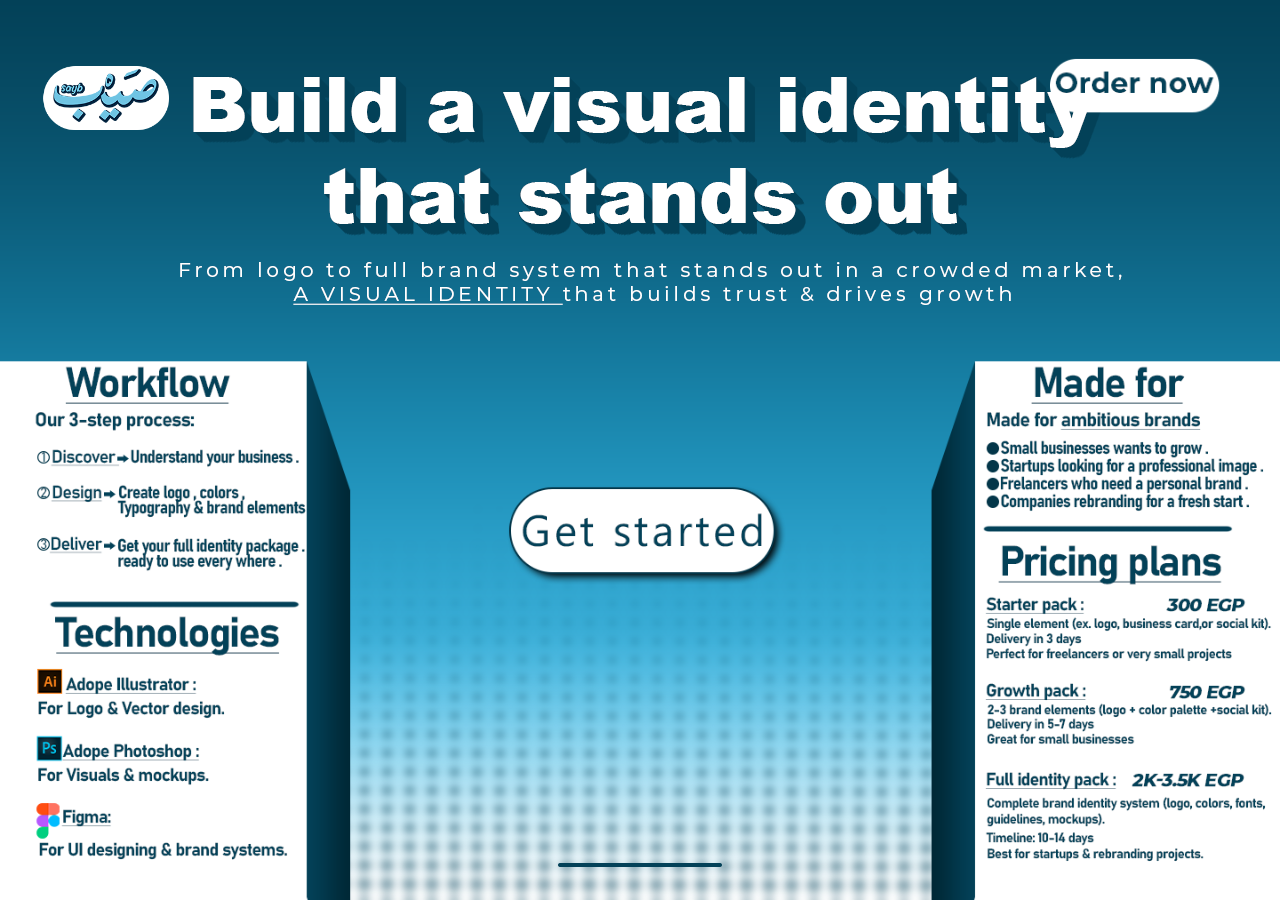
<file: Landing Page : Sayb/index.html>
<!DOCTYPE html>
<html lang="en">
<head>
    <meta charset="UTF-8">
    <meta name="viewport" content="width=device-width, initial-scale=1.0">
    <link rel="stylesheet" href="style.css">
    <link rel="icon" type="image/x-icon" href="main_sayb_cloned_blue.ico">
    <title>Sayb Services</title>
</head>
<body>
  <div class="hero">
   <a href="https://sayb-team.vercel.app/"><img src="logo botton.png" alt="Background" class="left_header_CTV"></a>
   <a href="https://wa.me/201276898650"><img src="header CTA.png" alt="header" class="header_CTV"></a>
 <a href="https://wa.me/201276898650"><img src="hero CTA.png" alt="Get started btn" class="GetStartedBG"></a> 
  <img src="left OB.png" alt="Left Object" class="overlay left">
  <img src="right OB.png" alt="Right Object" class="overlay right">
</div> 
    
</body>
</html>
</file>
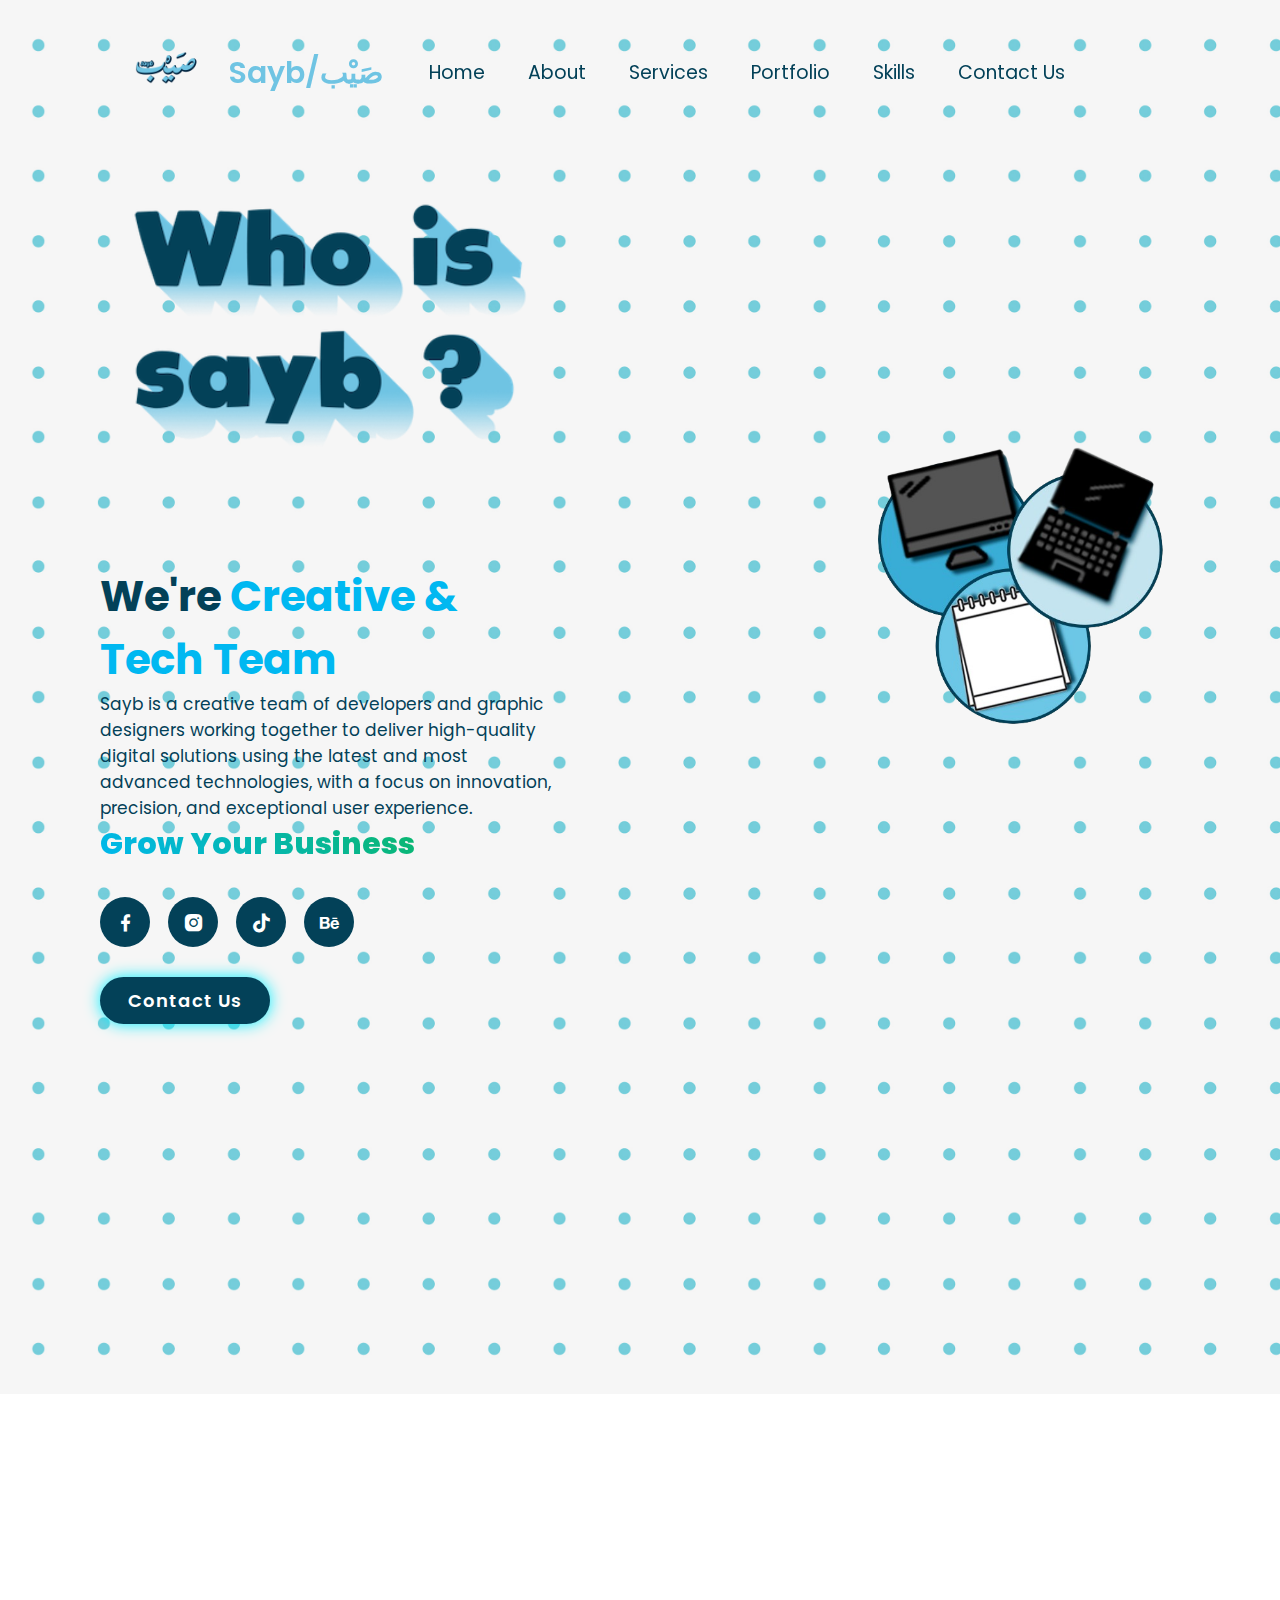
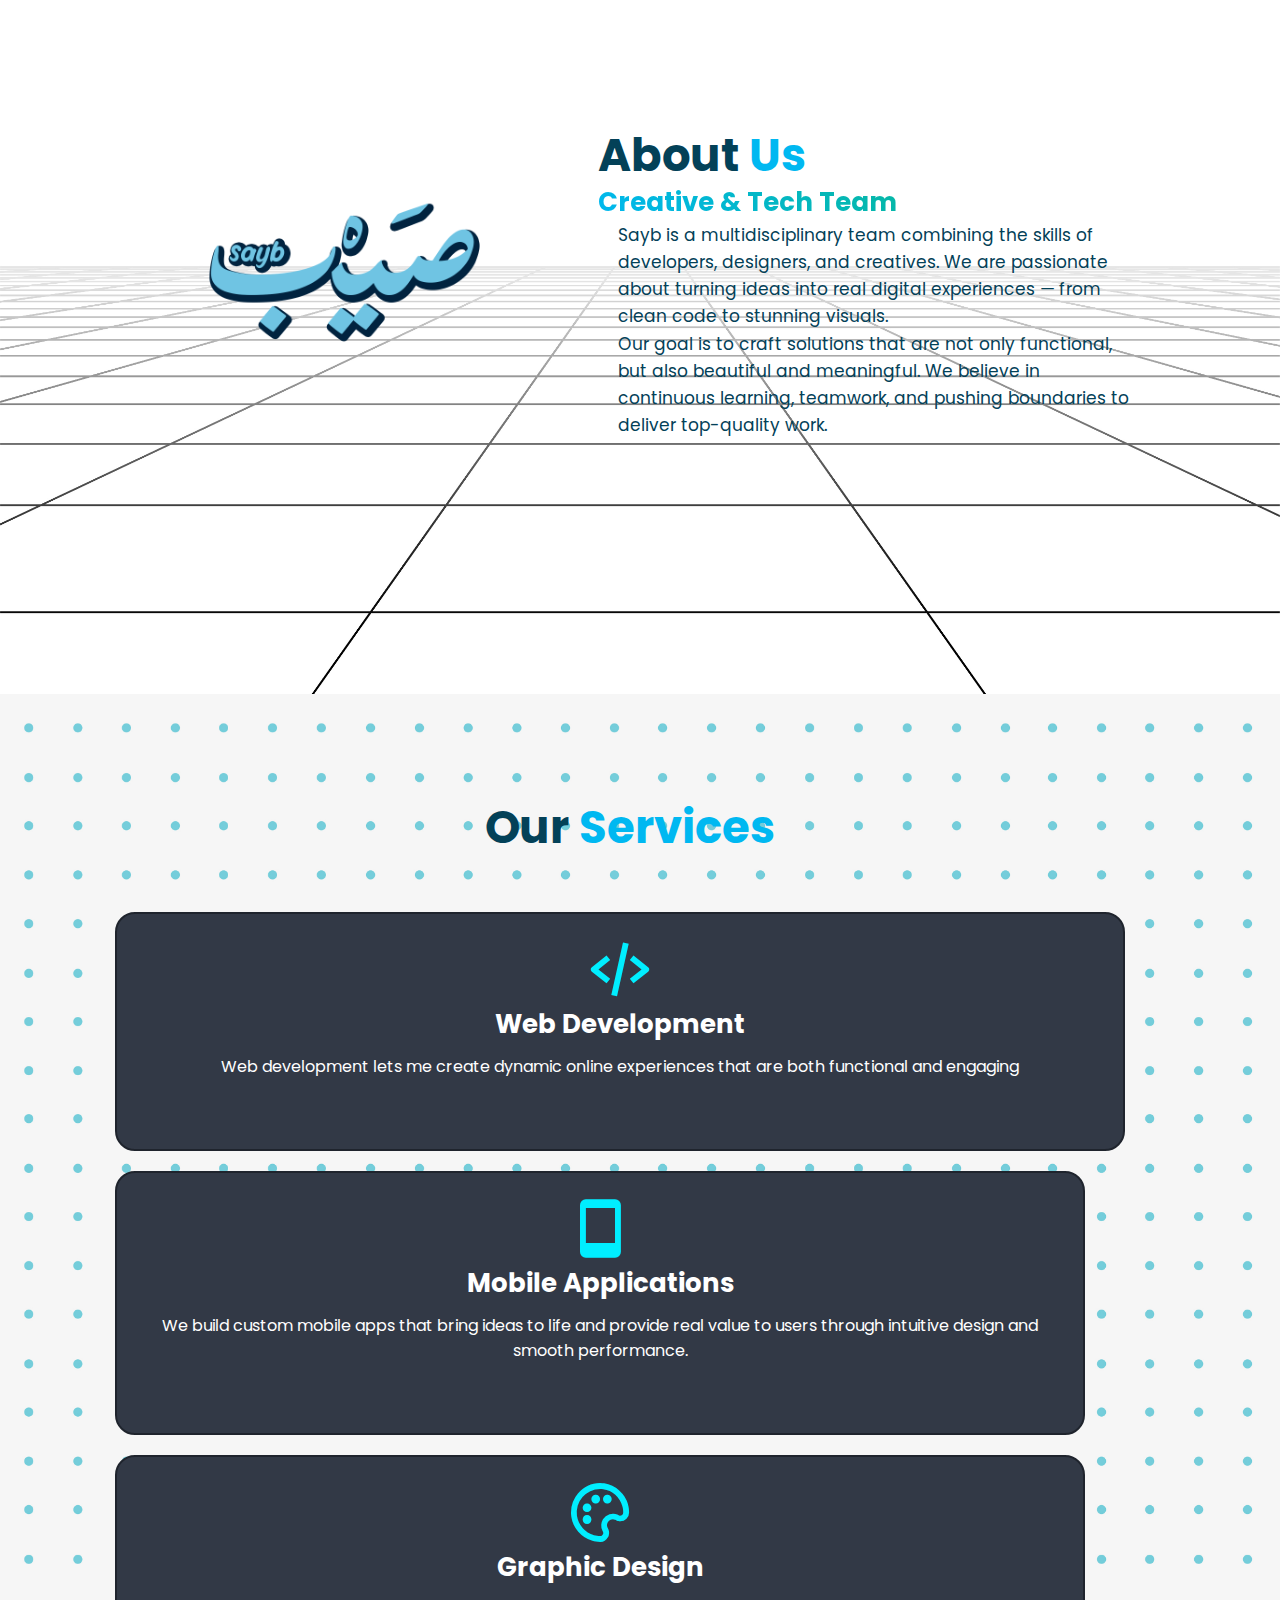
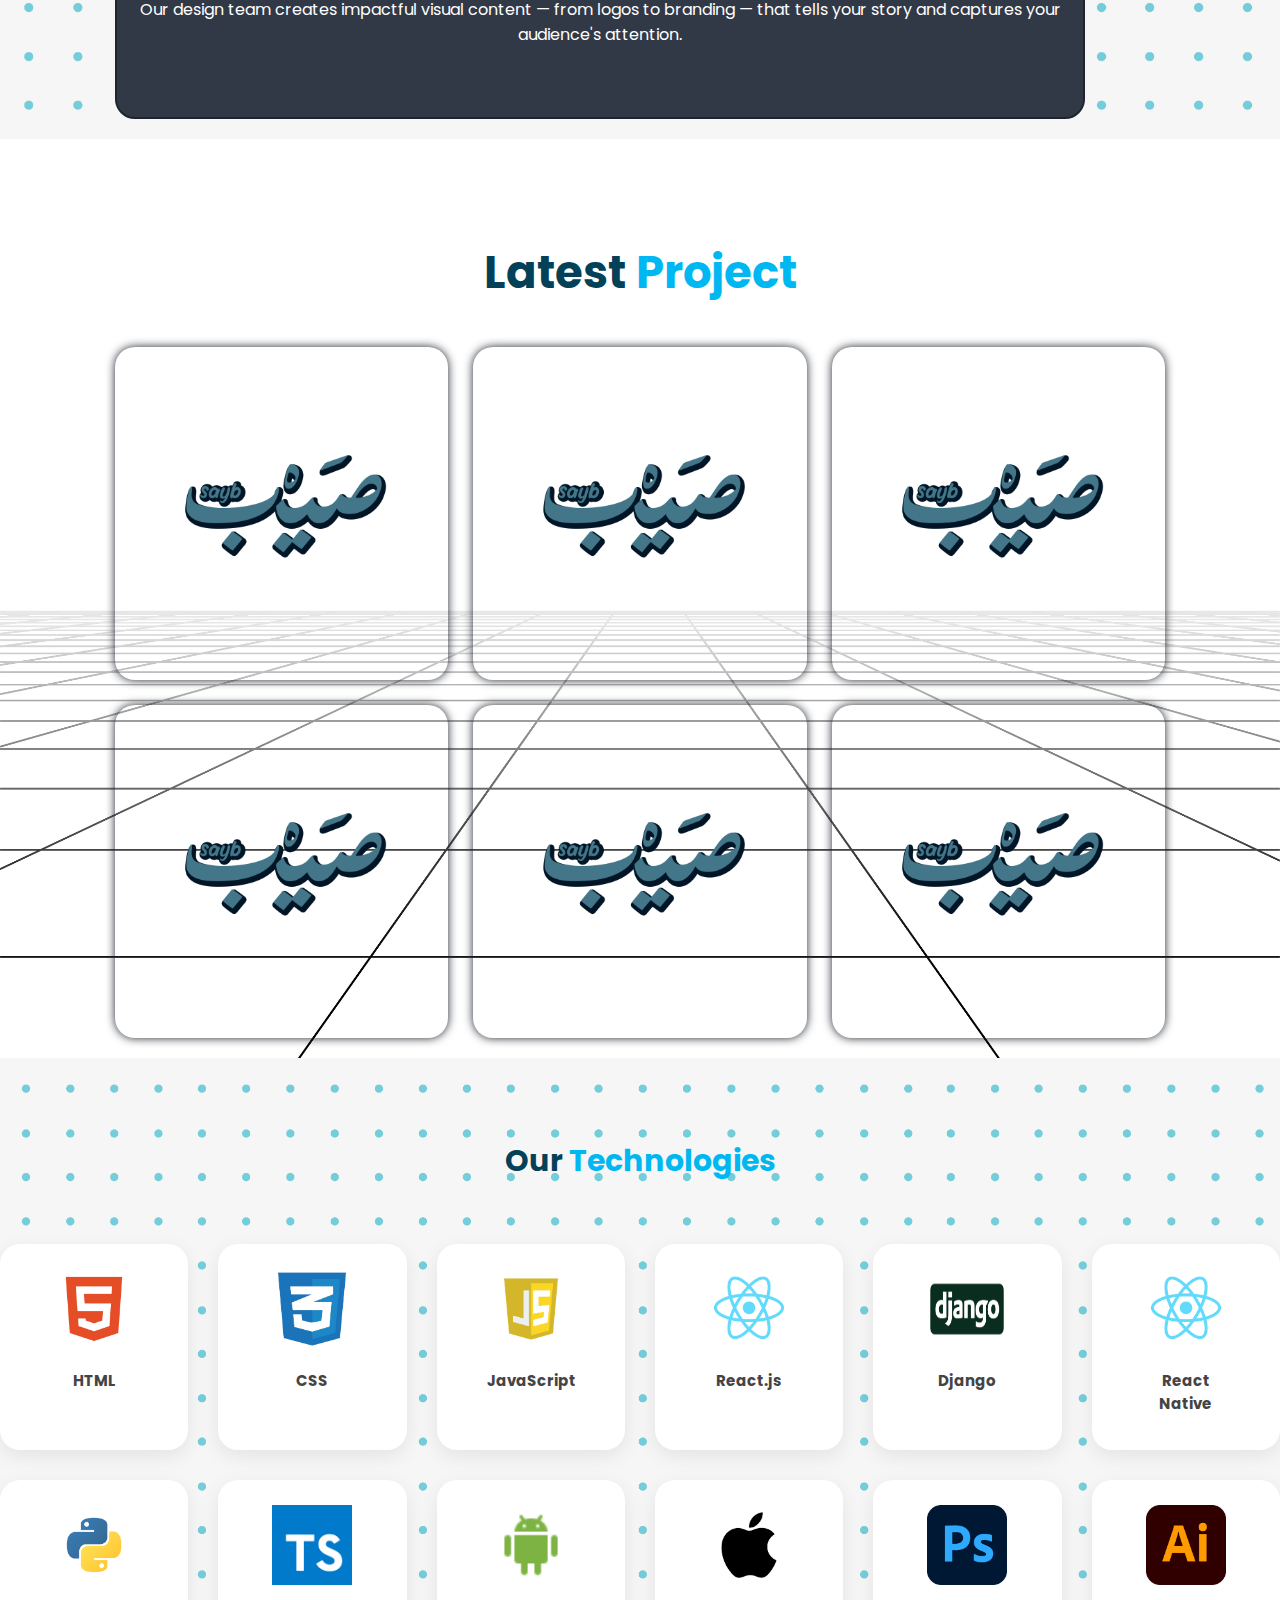
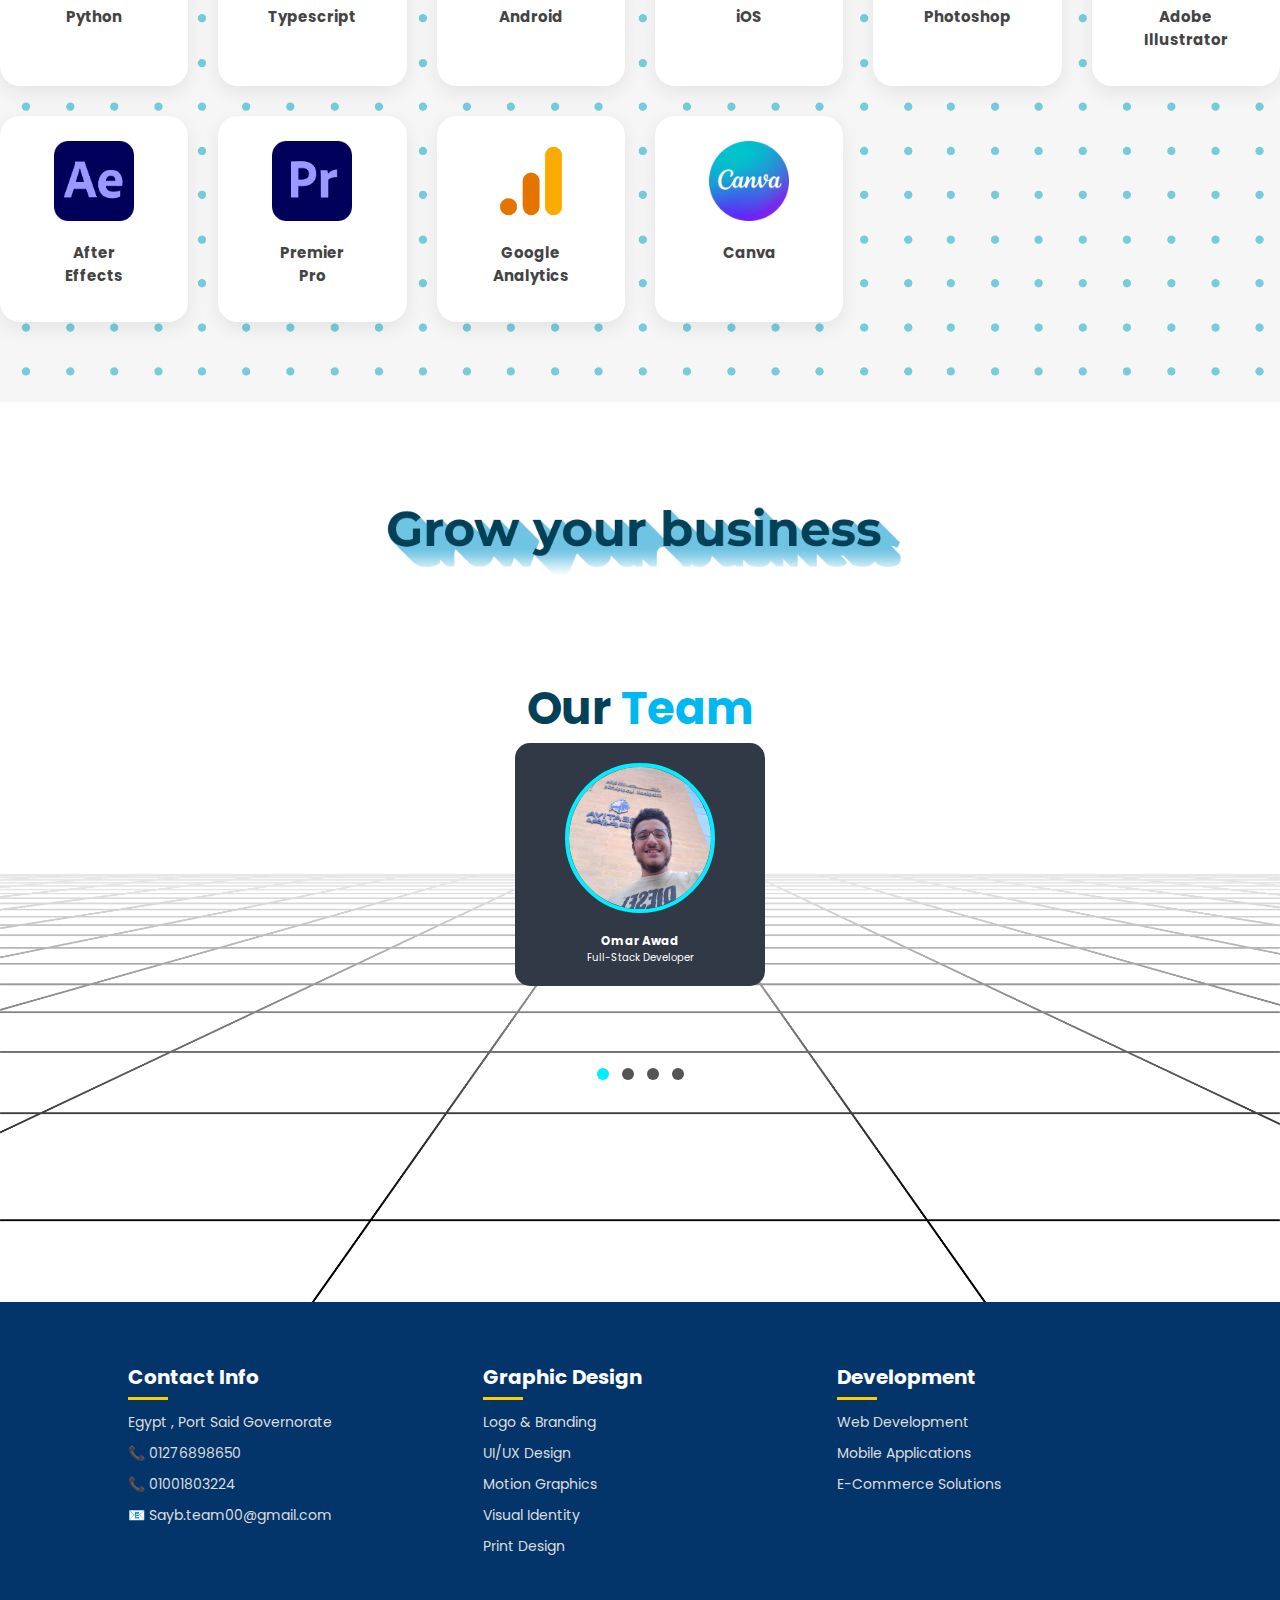
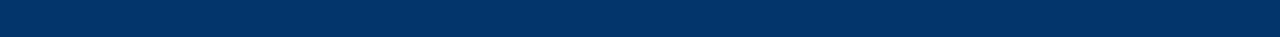
<file: sayb-team4/index.html>
<!DOCTYPE html>
<html lang="en">

<head>
  <meta charset="UTF-8">
  <meta name="viewport" content="width=device-width, initial-scale=1.0">
  <title>Sayb/صَيْب</title>

  <link rel="stylesheet" href="portofilio2.css">
  <link href='https://unpkg.com/boxicons@2.1.4/css/boxicons.min.css' rel='stylesheet'>
  <link rel="stylesheet" href="https://cdnjs.cloudflare.com/ajax/libs/font-awesome/6.4.0/css/all.min.css">
  <link rel="icon" href="main_sayb_cloned_blue.png">


</head>

<body>
  <header class="header">
    <div class="logo-container">
    <a href="#home" class="logo-link">
      <img class="logo_header" src="main_sayb_cloned_blue_small.png" alt="Sayb Logo">
    </a>
      <a href="#" class="logo">Sayb/صَيْب</a>
    </div>

    <i class='bx bx-menu' id="menu-icon"></i>

    <nav class="navbar">
      <a href="#home" class="active">Home</a>
      <a href="#about" class="active">About</a>
      <a href="#services" class="active">Services</a>
      <a href="#portfolio" class="active">Portfolio</a>
      <a href="#Skills" class="active">Skills</a>
      <a href="#Contact" class="active">Contact Us</a>


    </nav>
  </header>
  <section class="home" id="home">
    <div class="home-content">
        <img src="who_is_sayb.png" class="img_home" alt="">
      <h3>We're <span id="dynamic-text">Creative & Tech Team</span></h3>
      <p>
        Sayb is a creative team of developers and graphic designers working together to deliver high-quality digital solutions using the latest and most advanced technologies, with a focus on innovation, precision, and exceptional user experience. <br> 
          <span class="tagline">Grow Your Business</span>

      </p>

      <div class="social-media">
         <a href="https://www.facebook.com/61579253161680/" data-tooltip="Facebook"><i class='bx bxl-facebook'></i></a>
         <a href="https://www.instagram.com/sayb.team00/#" data-tooltip="Instagram"><i class='bx bxl-instagram-alt'></i></a>
         <a href="https://www.tiktok.com/@sayb_team?is_from_webapp=1&sender_device=pc" data-tooltip="TikTok"><i class='bx bxl-tiktok'></i></a>
         <a href="https://www.behance.net/Saybteam99" data-tooltip="Behance"><i class='bx bxl-behance'></i></a>

      </div>
      <a class="btn" id="">Contact Us</a>
    </div>

    <div class="home-img">
      <img src="icons-removebg-preview.png" alt="">
    </div>
  </section>

  <section class="about" id="about">
    <div class="about-img">
      <img src="main_sayb_cloned_blue_small.png" alt="">
    </div>

    <div class="about-content">
      <h2 class="heading">About <span>Us</span></h2>
      <h3>Creative & Tech Team</h3>
      <p>
        Sayb is a multidisciplinary team combining the skills of developers, designers, and creatives.
        We are passionate about turning ideas into real digital experiences — from clean code to stunning
        visuals.
        <br>
        Our goal is to craft solutions that are not only functional, but also beautiful and meaningful.
        We believe in continuous learning, teamwork, and pushing boundaries to deliver top-quality work.
      </p>

    </div>
  </section>

  <section class="services" id="services">
    <h2 class="heading">Our <span>Services</span></h2>

    <div class="services-container">
      <div class="services-box">
        <i class='bx bx-code-alt'></i>
        <h3>Web Development</h3>
        <p>Web development lets me create dynamic online experiences that are both functional and engaging</p>

      </div>

      <div class="services-container">
        <div class="services-box">
          <i class='bx bx-mobile'></i>
          <h3>Mobile Applications</h3>
          <p>We build custom mobile apps that bring ideas to life and provide real value to users through
            intuitive design and smooth performance.</p>


        </div>
      </div>



      <div class="services-container">
        <div class="services-box">
          <i class='bx bx-palette'></i>
          <h3>Graphic Design</h3>
          <p>Our design team creates impactful visual content — from logos to branding — that tells your story
            and captures your audience's attention.</p>

        </div>
      </div>
    </div>
  </section>

  <section class="portfolio" id="portfolio">
    <h2 class="heading">Latest <span>Project</span></h2>

    <div class="portfolio-container">
      <div class="portfolio-box">
        <img src="main_sayb_cloned_blue_small.png" alt="">
        <div class="portfolio-layer">
          <h4>Online Courses</h4>
          <p>Discover the flexibility of online courses—learn new skills and advance your career anytime,
            anywhere.</p>
          <a href="#"><i class='bx bx-link-external'></i></a>
        </div>
      </div>
      <div class="portfolio-box">
        <img src="main_sayb_cloned_blue_small.png" alt="">
        <div class="portfolio-layer">
          <h4>Login Page </h4>
          <p>Create a secure and seamless experience with a custom login page—designed for simplicity.</p>
          <a href="#"><i class='bx bx-link-external'></i></a>
        </div>
      </div>
      <div class="portfolio-box">
        <img src="main_sayb_cloned_blue_small.png" alt="">
        <div class="portfolio-layer">
          <h4>Music Web</h4>
          <p>Enjoy a personalized and immersive music experience—crafted with seamless design and
            functionality.</p>
          <a href="#"><i class='bx bx-link-external'></i></a>
        </div>
      </div>
      <div class="portfolio-box">
        <img src="main_sayb_cloned_blue_small.png" alt="">
        <div class="portfolio-layer">
          <h4>Calculator</h4>
          <p>Perform quick and accurate calculations—built with Python for efficiency and precision.</p>
          <a href="#"><i class='bx bx-link-external'></i></a>
        </div>
      </div>
      <div class="portfolio-box">
        <img src="main_sayb_cloned_blue_small.png" alt="">
        <div class="portfolio-layer">
          <h4>LeaderBoard</h4>
          <p>Check out the top performers and highest scores on our leaderboard. See who’s leading the way!
          </p>
          <a href="#"><i class='bx bx-link-external'></i></a>
        </div>
      </div>
      <div class="portfolio-box">
        <img src="main_sayb_cloned_blue_small.png" alt="">
        <div class="portfolio-layer">
          <h4>Fan Web</h4>
          <p>Showcase of a fan project built with HTML, CSS, and JavaScript. Explore the interactive design!
          </p>
          <a href="#"><i class='bx bx-link-external'></i></a>
        </div>
      </div>

    </div>
  </section>

  <section class="skills" id="Skills">
    <h1 class="heading"> Our <span>Technologies</span></h1>

    <div class="skills-container">

      <div class="skills-category">
        <div class="skills-grid">
          <div class="skill-item">
            <img src="html.png" alt="HTML" />
            <p>HTML</p>
          </div>
          <div class="skill-item">
            <img src="css3.png" alt="CSS Logo" />
            <p>CSS</p>
          </div>
          <div class="skill-item">
            <img src="js.png" alt="React">
            <p>JavaScript</p>
          </div>
          <div class="skill-item">
            <img src="react.png">
            <p>React.js</p>
          </div>
          <div class="skill-item">
            <img src="django.png" alt="Django Logo">
            <p>Django</p>
          </div>
          <div class="skill-item">
            <img src="react.png">
            <p>React Native</p>
          </div>
          <div class="skill-item">
            <img src="python2.png" alt="Python Logo" />
            <p>Python</p>
          </div>
          <div class="skill-item">
            <img src="typescript.png" alt="React">
            <p>Typescript</p>
          </div>
          <div class="skill-item">
            <img src="android-os.png" alt="Android Logo">
            <p>Android</p>
          </div>
          <div class="skill-item">
            <img src="apple1.png" alt="Apple Logo">
            <p>iOS</p>
          </div>
          <div class="skill-item">
            <img src="photoshop.png" alt="Django">
            <p>Photoshop</p>
          </div>
          <div class="skill-item">
            <img src="illustrator.png" alt="Django">
            <p>Adobe Illustrator </p>
          </div>
          <div class="skill-item">
            <img src="after-effect.png" alt="Django">
            <p>After Effects</p>
          </div>
          <div class="skill-item">
            <img src="premier-pro.png" alt="Django">
            <p>Premier Pro</p>
          </div>
          <div class="skill-item">
            <img src="google-analysis.png" alt="Django">
            <p>Google Analytics</p>
          </div>
          <div class="skill-item">
            <img src="Canva-logo.png" alt="Django">
            <p>Canva</p>
          </div>
        </div>
      </div>



    </div>
  </section>

  <section class="end_section">

    <img src="sayb_website_-last_page3-removebg-preview.png" class="end_photo">
    <div class="sayb_team">

      <h2 class="heading">Our <span>Team</span></h2>
  
      <div class="team-slider">
        <div class="team-member active">
          <img src="sorty2.jpeg" alt="Omar">
          <h3>Omar Awad</h3>
          <p>Full-Stack Developer</p>
        </div>
  
        <div class="team-member">
          <img src="WhatsApp Image 2025-08-08 at 08.20.00.jpeg" alt="Ali">
          <h3>Omar Eldeeb</h3>
          <p>Graphic Designer</p>
        </div>
  
        <div class="team-member">
          <img src="WhatsApp Image 2025-08-19 at 17.27.40.jpeg">
          <h3>Ali Khaled</h3>
          <p>Back-End Developer</p>
        </div>
  
        <div class="team-member">
          <img src="yassinmagdy2.jpg">
          <h3>Yassin Magdy</h3>
          <p>Graphic Designer</p>
        </div>
      </div>
  
      <div class="dots">
        <span class="dot active"></span>
        <span class="dot"></span>
        <span class="dot"></span>
        <span class="dot"></span>
      </div>
    </div>






    
  </section>
  <footer class="footer" id="Contact">
    <div class="container-footer">

      <div class="widget-footer">
        <h3>Contact Info</h3>
        <ul class="contact-info">
          <li> Egypt , Port Said Governorate</li>
          <li>📞 01276898650</li>
          <li>📞 01001803224</li>
          <a href="mailto:Sayb.team00@gmail.com">📧 Sayb.team00@gmail.com</a>
        </ul>
      </div>


      <div class="widget-footer">
        <h3>Graphic Design</h3>
        <ul>
          <li>Logo & Branding</li>
          <li>UI/UX Design</li>
          <li>Motion Graphics</li>
          <li>Visual Identity</li>
          <li>Print Design</li>
        </ul>
      </div>

      <div class="widget-footer">
        <h3>Development</h3>
        <ul>
          <li>Web Development</li>
          <li>Mobile Applications</li>
          <li>E-Commerce Solutions</li>
          <li></li>
        </ul>
      </div>

    </div>
    </footer>
      






  <script src="port3.js"></script>
</body>

</html>
</file>
<file: Landing Page : Sayb/style.css>
body {
  margin: 0;
  padding: 0;
  font-family: Arial, sans-serif;
}

.hero {
  width: 100%;
  height: 100vh;
  overflow: hidden;
  background-image: url("BG+hero.png");
  background-repeat: no-repeat;
  background-position: center center;
  background-size: cover;       /* الافتراضي: تملأ الشاشة */
  background-attachment: fixed; /* تفضل ثابتة */
  position: relative;
}

/* الصور فوق الخلفية */
.overlay {
  position: absolute;
  bottom: 0;
  height: auto;
  max-width: 100%;
  pointer-events: none;
}

/* اليمين والشمال */
.left {
  left: 0;
}

.right {
  right: 0;
}

/* الهيدر */
.header_CTV {
  position: absolute;
  top: 20px;
  right: 20px;
  max-width: 300px;
  height: auto;
}

.left_header_CTV {
  position: absolute;
  left: 20px;
  max-width: 250px;
  height: auto;
  cursor: pointer;
}


a {
  display: inline-block; /* يخلي الرابط على قد الصورة بس */
}

.GetStartedBG {
  position: absolute;
  top: 50%;
  left: 50%;
  transform: translate(-50%, -50%);
  width: 1300px;   /* 👈 كبر الزرار زي ما تحب (جرب 250px - 400px) */
  height: auto;
  z-index: 10;
  display: block;  /* يخلي مساحة الكلك = مساحة الصورة بس */
}




/* ---------------------------------
   💻 شاشات الكمبيوتر الكبيرة (1200px+)
----------------------------------- */
@media (min-width: 1200px) {
  .hero {
    background-position: center top;   /* تبقى من فوق متظبطة */
    background-size: cover;            /* تغطي الشاشة */
  }
  .overlay {
    width: 1400px;
  }
  .header_CTV {
    max-width: 1400px;
  }
  .left_header_CTV {
  position: absolute;
  left: 20px;
  max-width: 170px;
  height: auto;
}
}

/* ---------------------------------
   💻 لابتوب (992px - 1199px)
----------------------------------- */
@media (max-width: 1199px) and (min-width: 992px) {
  .hero {
    background-position: center center; /* وسط */
    background-size: cover;
  }
  .overlay {
    width: 1300px;
  }
  .header_CTV {
    max-width: 900px;
  }

  .left_header_CTV {
  position: absolute;
  left: 20px;
  max-width: 120px;
  height: auto;
}
}

/* ---------------------------------
   📱 تابلت / iPad (768px - 991px)
----------------------------------- */
@media (max-width: 991px) and (min-width: 768px) {
  .hero {
    background-position: center center;
    background-size: cover;  /* تتظبط على الطول والعرض */
  }
  .overlay {
    width: 1100px;
  }
  .header_CTV {
    max-width: 890px;
  }
  .left_header_CTV {
  position: absolute;
  left: 20px;
  max-width: 130px;
  height: auto;
}
}

/* ---------------------------------
   📱 موبايل (أقل من 768px)
----------------------------------- */
@media (max-width: 767px) {
  .hero {
    background-position: center center;
    background-size: contain; /* عشان الصورة تبان كاملة */
    background-color: #000;   /* لو في فراغات يملاها أسود */
  }
  .overlay {
    width: 1100px;
  }
  .header_CTV {
    max-width: 1000px;
  
  }

  .left_header_CTV {
  position: absolute;
  left: 20px;
  max-width: 100px;
  height: auto;
}
}
</file>
<file: sayb-team4/portofilio2.css>
@import url('https://fonts.googleapis.com/css2?family=Poppins:wght@300;400;500;600;700;800;900&display=swap');

* {
    margin: 0;
    padding: 0;
    box-sizing: border-box;
    text-decoration: none;
    border: none;
    outline: none;
    scroll-behavior: smooth;
    font-family: 'Poppins' , sans-serif;
}

:root {
    --bg-color: #1f242d;
    --second-bg-color: #323946;
    --text-color: #fff;
    --main-color: #0ef;
}


html {
    font-size: 62.5%;
    overflow-x: hidden;
}

body {
    background: var(--bg-color);
    color: var(--text-color);
    overflow-x: hidden;

    
}

section {
    min-height: 100vh;
    padding: 10rem 9% 2rem;
}

.header {
    position: fixed;
    top: 0;
    left: 0;
    width: 100%;
    padding: 2rem 9%;
    background: transparent;
    display: flex;
    justify-content: space-between;
    align-items: center;
    z-index: 100;
}

.logo {
    font-size: 3rem;
    color: #6FC4E3;
    font-weight: 600;
    cursor: default;
}

.navbar {
    margin-right: 100px;
}

.navbar a {
    font-size: 1.9rem;
    color: #034158;
    margin-left: 4rem;
    transition: all .3s ease;
    display: inline-block; 
}

.navbar a:hover {
    color: #0a8caf;
    transform: scale(1.2); 
}


#menu-icon {
    font-size: 3.6rem;
    color: var(--text-color);
    display: none;
}

.home {
    display: flex;
    justify-content: center;
    align-items: center;
    background: url(background-Sayb.jpg);
    background-size: cover;
}

.home-img img {
    width: 25vw;
    margin-left: 300px;
    margin-bottom: 300px;
    animation: floatUpDown 3s ease-in-out infinite;

}

@keyframes floatUpDown {
    0%   { transform: translateY(0); }
    50%  { transform: translateY(-30px); }
    100% { transform: translateY(0); }
}

.home-content h3 {
    font-size: 4.2rem;
    font-weight: 700;
    color: #034158;
}

.home-content h3:nth-of-type(2) {
    margin-bottom: 2rem;
}

span {
    color: #00B8F1;
}

.home-content h1 {
    font-size: 5.6rem;
    font-weight: 700;
    line-height: 1.3;
}

.home-content {
    margin-bottom: 350px;
}

.home-content p {
    font-size: 1.7rem;
    color: #034158;
}

.social-media a {
    display: inline-flex;
    justify-content: center;
    align-items: center;
    width: 5rem;
    height: 5rem;
    background: #034158;
    border-radius: 50%; 
    text-decoration: none; 
    color: white; 
    font-size: 2.3rem;
    margin: 3rem 1.5rem 3rem 0;
    transition: .5s ease;
}

.social-media a:hover {
    background: var(--main-color);
    color: var(--second-bg-color);
    box-shadow: 0 0 1rem var(--main-color);
}

.btn {
    display: inline-block;
    padding: 1rem 2.8rem;
    background: #034158;
    border-radius: 4rem;
    box-shadow: 0 0 1.6rem var(--main-color);
    font-size: 1.8rem;
    color: white;
    letter-spacing: .1rem;
    font-weight: 600;
    transition: .5s ease ;
}

.btn:hover {
    box-shadow: none;
    background: var(--main-color);

}

.about {
    display: flex;
    justify-content: left;
    align-items: center;
    gap: 2rem;
    background: url(background-sayb2.jpg);
    background-size: cover;
    color: #034158;
}

.about-img img {
    width: 35vw;
    animation: uptodown 3s ease-in-out infinite;
}

@keyframes uptodown {
    0% {transform: translateY(0);}
    50% {transform: translateY(-30px);}
    100% {transform: translateY(0);}
}

.heading {
    text-align: center;
    font-size: 4.5rem;
    color: #034158;
}

.about-content {
  width: 100%;         
  max-width: 100%;      
  padding: 0 15px;      
  box-sizing: border-box;
}

.about-content h2 {
    text-align: left;
    line-height: 1.2;
    
}

.about-content h3 {
font-size: 2.6rem;
  background: linear-gradient(45deg, #00B8F1, #0ab66b);
  background-clip: text;
  color: transparent;
}

.about-content p {
  font-size: 1.7rem;
  line-height: 1.6;
  color: #034158;
  word-wrap: break-word;   
  overflow-wrap: break-word; 
  max-width: 100%;         
  padding: 0 20px;          
  box-sizing: border-box;  
}

.services h2 {
    margin-bottom: 5rem;
    margin-right: 20px;
}



.services {
    background: url(background-Sayb.jpg);
    background-size: cover;
}
.services-container {
    display: flex;
    justify-content: center;
    align-items: center;
    flex-wrap: wrap;
    gap: 2rem;
    width: fit-content;
    margin-right: 40px;
  
}

.services-container .services-box {
    flex: 1 1 30rem;
    background: var(--second-bg-color);
    padding: 2rem 2rem 4rem;
    border-radius: 2rem;
    text-align: center;
    border: .2rem solid var(--bg-color);
    transition: .5s ease;
    
}

.services-container .services-box:hover {
    border-color: var(--main-color);
    transform: scale(1.06);
}

.services-box i {
    font-size: 7rem;
    color: var(--main-color);
}

.services-box h3 {
    font-size: 2.6rem;
}

.services-box p {
    font-size: 1.6rem;
    margin: 1rem 0 3rem;
}

.portfolio {
  background: url(background-sayb2.jpg);
  background-size: cover;
}

.portfolio h2 {
    margin-bottom: 4rem;
}

.portfolio-container {
    display: grid;
    grid-template-columns: repeat(3, 1fr);
    align-items: center;
    gap: 2.5rem;
}

.portfolio-container .portfolio-box {
    position: relative;
    border-radius: 2rem;
    box-shadow: 0 0 1rem var(--bg-color);
    overflow: hidden;
    display: flex;

}

.portfolio-box img {
    width: 100%;
    filter: brightness(0.6);
    transition: 0.5s ease;
}

.portfolio-box:hover img {
    transform: scale(1.1);
}

.portfolio-box .portfolio-layer {
    position: absolute;
    bottom: 0;
    left: 0;
    width: 100%;
    height: 100%;
    background: linear-gradient(rgba(0, 0, 0, .1), var(--main-color));
    display: flex;
    justify-content: center;
    align-items: center;
    flex-direction: column;
    text-align: center;
    padding: 0 4rem;
    transform: translateY(100%);
    transition: .5s ease;
}

.portfolio-box:hover .portfolio-layer {
    transform: translateY(0);
}

.portfolio-layer h4 {
    font-size: 3rem;
}

.portfolio-layer p {
    font-size: 1.6rem;
    margin: .3rem 0 1rem;
}

.portfolio-layer a {
    display: inline-flex;
    justify-content: center;
    align-items: center;
    width: 5rem;
    height: 5rem;
    background: var(--text-color);
    border-radius: 50%;
}

.portfolio-layer a i {
    font-size: 2rem;
    color: var(--second-bg-color);
}

.Skills {
    background: #00B8F1;
}

.skills-container {
    display: grid;
    grid-template-columns: repeat(auto-fit, minmax(150px, 1fr));
    gap: 30px;
    justify-items: center; 
    align-items: center;
}

.skills-section {
    width: 40%;
}

.skills-section h2 {
    border-bottom: 2px solid white;
    padding-bottom: 30px;
    margin-bottom: 30px;
    text-align: center;
    font-size: 23px;
}

.skill {
    margin-bottom: 30px;
}

.skill-name {
    display: flex;
    align-items: center;
    justify-content: space-between;
    margin-bottom: 35px;
    
}

.skill-name span {
    color: #fff;
    font-size: 18px;
}

.skill-name img {
    margin-right: 10px;
}

.logo_header{
    width: 100px;
    height: 100px;
}

.logo-container {
  display: flex;
  align-items: center;
  gap: 13px; 
}


.skills {
  padding: 80px 0;
  min-height: 100vh; 
  text-align: center;
  font-family: 'Poppins', sans-serif;
  background: url(background-Sayb.jpg);
  background-size: cover;
  
}

.skills .heading {
  font-size: 3rem;
  margin-bottom: 60px;
  font-weight: 700;
}

.skills .heading span {
  color: #00B8F1;
}

.skills-container {
  display: flex;
  flex-wrap: wrap;
  gap: 50px;
  justify-content: center;
}

.skills-category {
  flex: 1 1 500px;
}

.skills-category h2 {
  font-size: 2rem;
  margin-bottom: 30px;
  color: #333;
  border-bottom: 4px solid #00B8F1;
  display: inline-block;
  padding-bottom: 8px;
}

.skills-grid {
  display: grid;
  grid-template-columns: repeat(auto-fit, minmax(180px, 1fr));
  gap: 30px;
}

.skill-item {
  background: #fff;
  padding: 25px 50px;
  border-radius: 20px;
  box-shadow: 0 6px 20px rgba(0,0,0,0.08);
  transition: all 0.3s ease;
  position: relative;
}

.skill-item:hover {
  transform: translateY(-8px);
  box-shadow: 0 10px 30px rgba(0,0,0,0.15);
}

.skill-item img {
  width: 80px;
  height: 80px;
  margin-bottom: 15px;
  transition: transform 0.3s ease;
}

.skill-item:hover img {
  transform: scale(1.15);
}

.skill-item p {
  font-size: 1.5rem;
  font-weight: bold;
  color: #444;
  margin-bottom: 10px;
}

.footer {
    background-color: #03356b;
    color: #fff;
    padding: 60px 10% 30px;
    font-family: 'Poppins', sans-serif;
}

.container-footer {
    display: grid;
    grid-template-columns: repeat(auto-fit, minmax(200px, 1fr));
    gap: 40px;
    margin-bottom: 40px;
}

.widget-footer h3 {
    margin-bottom: 20px;
    font-size: 20px;
    color: #fff;
    position: relative;
}

.widget-footer h3::after {
    content: '';
    width: 40px;
    height: 3px;
    background: #ffcc00;
    position: absolute;
    bottom: -8px;
    left: 0;
}

.widget-footer ul {
    list-style: none;
    padding: 0;
}

.widget-footer ul li {
    margin-bottom: 10px;
    font-size: 14px;
    color: #ddd;
}

.widget-footer ul li:hover {
    color: #ffcc00;
    transition: 0.3s;
}

.footer-newlatter input[type="email"] {
    padding: 10px;
    width: 100%;
    border: none;
    border-radius: 5px;
    margin-bottom: 10px;
}

.footer-newlatter button {
    padding: 10px 20px;
    background-color: #ffcc00;
    border: none;
    border-radius: 5px;
    cursor: pointer;
    font-weight: bold;
    color: #03356b;
}

.footer-newlatter button:hover {
    background-color: #fff;
    color: #03356b;
}

.footer-newlatter p {
    font-size: 13px;
    color: #ccc;
}

.team_container {
  text-align: center;
  background: #03ab54d0;
  color: #fff;
  display: flex;
  flex-direction: column;
  justify-content: center;
  align-items: center;
}

.team_container .heading {
  font-size: 2.5rem;
  margin-bottom: 30px;
}

.team-slider {
  position: relative;
  height: 300px;
}

.team-member {
  position: absolute;
  top: 0;
  left: 50%;
  transform: translateX(-50%);
  width: 250px;
  background: var(--second-bg-color);
  padding: 20px;
  border-radius: 15px;
  opacity: 0;
  transition: opacity 0.5s ease;
}

.team-member.active {
  opacity: 1;
}

.team-member img {
  width: 150px;
  height: 150px;
  border-radius: 50%;
  object-fit: cover;
  border: 4px solid #00eeff;
  margin-bottom: 15px;
}

.dots {
  margin-top: 20px;
}

.dot {
  display: inline-block;
  width: 12px;
  height: 12px;
  background: #555;
  border-radius: 50%;
  margin: 5px;
  cursor: pointer;
}

.dot.active {
  background: #00eeff;
}

#dynamic-text {
        transition: opacity 0.5s ease-in-out; 
        font-weight: bold;
    }


@media (max-width: 768px) {
    .container-footer {
        grid-template-columns: 1fr; 
        gap: 30px;
    }
}

@media (max-width: 768px) {
    .portfolio-container {
        grid-template-columns: 1fr; 
        gap: 2rem;
    }
}

@media (max-width: 480px) {
    .skills-grid {
        grid-template-columns: 1fr;
    }
}

@media (max-width: 768px) {
    .team-slider {
        height: auto;
    }
    .team-member {
        position: relative;
        transform: translateX(0);
        margin-bottom: 20px;
    }
}

@media (max-width: 768px) {
    .home-img img {
        width: 70%;
        margin: 0 auto 2rem;
    }
    .home-content {
        margin-bottom: 50px;
        text-align: center;
    }
}


@media (max-width: 768px) {
    .skills .heading {
        font-size: 2.4rem;
    }

    .skill-item img {
        width: 50px;
        height: 50px;
    }

    .skill-item p {
        font-size: 1.2rem;
    }
}

@media (max-width: 480px) {
    .skills .heading {
        font-size: 2rem;
    }

    .skills-container {
        gap: 20px;
    }

    .skill-item img {
        width: 45px;
        height: 45px;
    }

    .skill-item p {
        font-size: 1.1rem;
    }
}

@media (max-width: 768px) {
  .team-slider {
    position: static;   
    height: auto;       
    display: flex;
    flex-direction: column;
    align-items: center;
    gap: 20px;        
  }

  .team-member {
    position: static;   
    transform: none;   
    width: 90%;        
    max-width: 300px;   
    opacity: 1;         
  }

   .dots {
    display: none;
  }

  .logo {
    display: none;
  }

}

@media (max-width: 768px) {
  .navbar {
    position: absolute;
    top: 100%;
    right: -100%; 
    width: 200px;
    background: var(--bg-color);
    flex-direction: column;
    gap: 15px;
    padding: 20px;
    transition: 0.3s ease;
  }
  

  .navbar.active {
    right: 0; 
  }

  .navbar a {
    color: #fff; 
  }

  #menu-icon {
    display: block; 
    color: #034158;
  }
}

@media (max-width: 768px) {
  .end_photo {
    width: 100% !important;   
    height: auto;
    max-width: none;
  }
}





.social-media a:hover {
  transform: scale(1.2);
}

.social-media a::after {
  content: attr(data-tooltip);
  position: absolute;
  bottom: 140%;
  left: 50%;
  transform: translateX(-50%) translateY(5px);
  background: #ff3b3b; /* لون جذاب */
  color: #fff;
  padding: 4px 10px;
  border-radius: 6px;
  font-size: 13px;
  white-space: nowrap;
  opacity: 0;
  pointer-events: none;
  box-shadow: 0 3px 8px rgba(0,0,0,0.15);
  transition: opacity 0.15s ease-out, transform 0.15s ease-out;
}

.social-media a:hover::after {
  opacity: 1;
  transform: translateX(-50%) translateY(0);
}

.img_home {
    width: 460px;
}

.tagline {
  display: inline-block;       
  font-size: 30px;
  font-weight: 800;
  background: linear-gradient(45deg, #00B8F1, #0ab66b);
  background-clip: text;
  color: transparent;
  animation: pulse 2s infinite ease-in-out;
}

@keyframes pulse {
  0%, 100% { transform: scale(1); }
  50%     { transform: scale(1.05); }
}

.end_section {
    background: url(background-sayb2.jpg);
    background-size: cover;
}

.sayb_team {
      text-align: center;

}

.end_photo {
  display: block;       
  margin: 0 auto;      
  width: 50%;           
  margin-bottom: 100px;
}

.widget-footer ul a {
        margin-bottom: 10px;
    font-size: 14px;
    color: #ddd;
}

.widget-footer ul a:hover {
    color: #ffcc00;
    cursor: pointer;
    transition: 0.3s;
}
</file>
